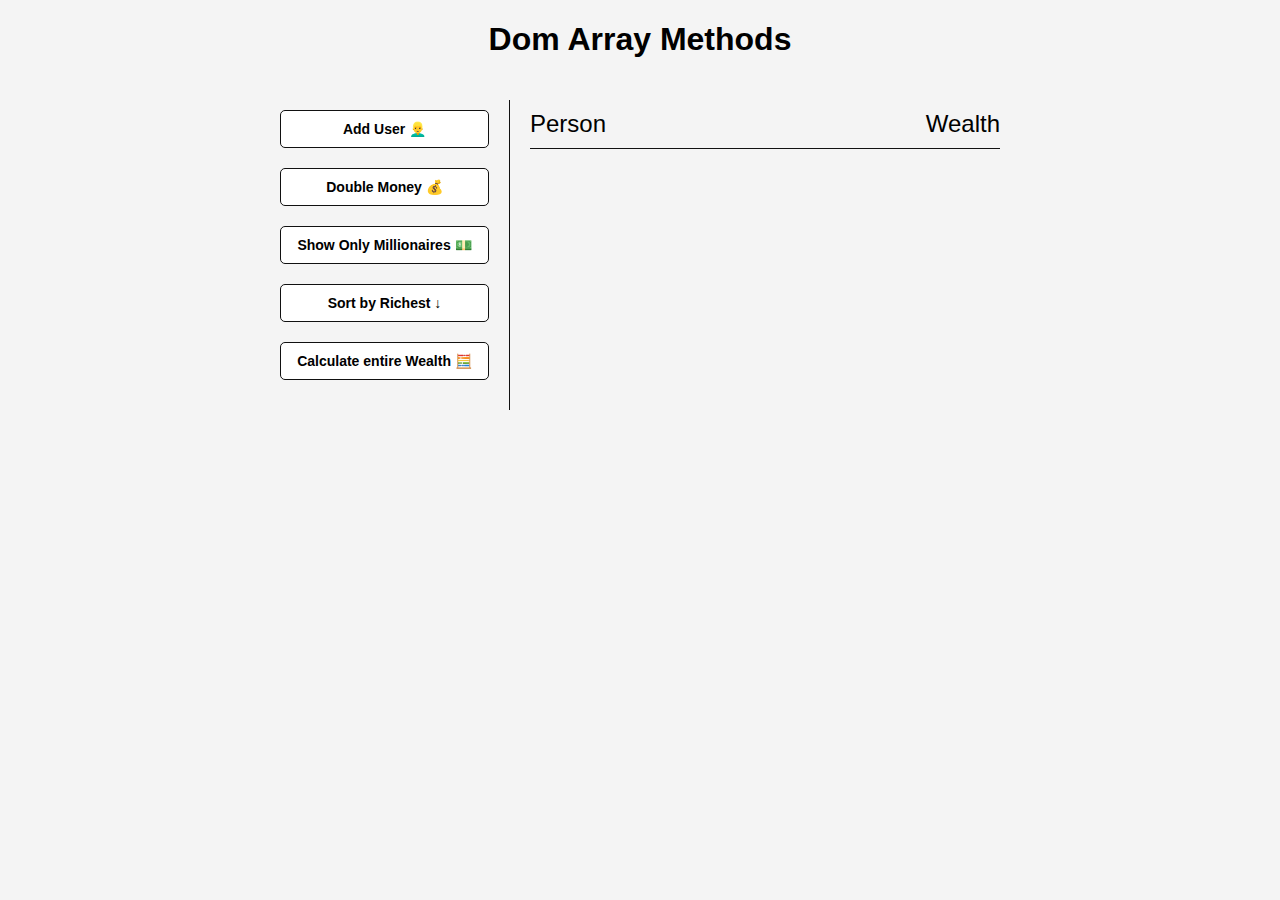
<file: src/dom-array-methods/index.html>
<!DOCTYPE html>
<html lang="en">
<head>
  <meta charset="UTF-8">
  <meta name="viewport" content="width=device-width, initial-scale=1.0">
  <meta http-equiv="X-UA-Compatible" content="ie=edge">
  <link rel="stylesheet" href="style.css">
  <title>Dom Array Method</title>
</head>
<body>
  <h1>Dom Array Methods</h1>
  <div class="container">
    <aside>
      <button id="add-user">Add User 👱‍♂️</button>
      <button id="double">Double Money 💰</button>
      <button id="show-millionaires">Show Only Millionaires 💵</button>
      <button id="sort">Sort by Richest ↓</button>
      <button id="calculate-wealth">Calculate entire Wealth 🧮</button>
    </aside>

    <main id="main">
      <h2><strong>Person</strong> Wealth</h2>
    </main>
  </div>
  <script src="script.js"></script>
</body>
</html>
</file>
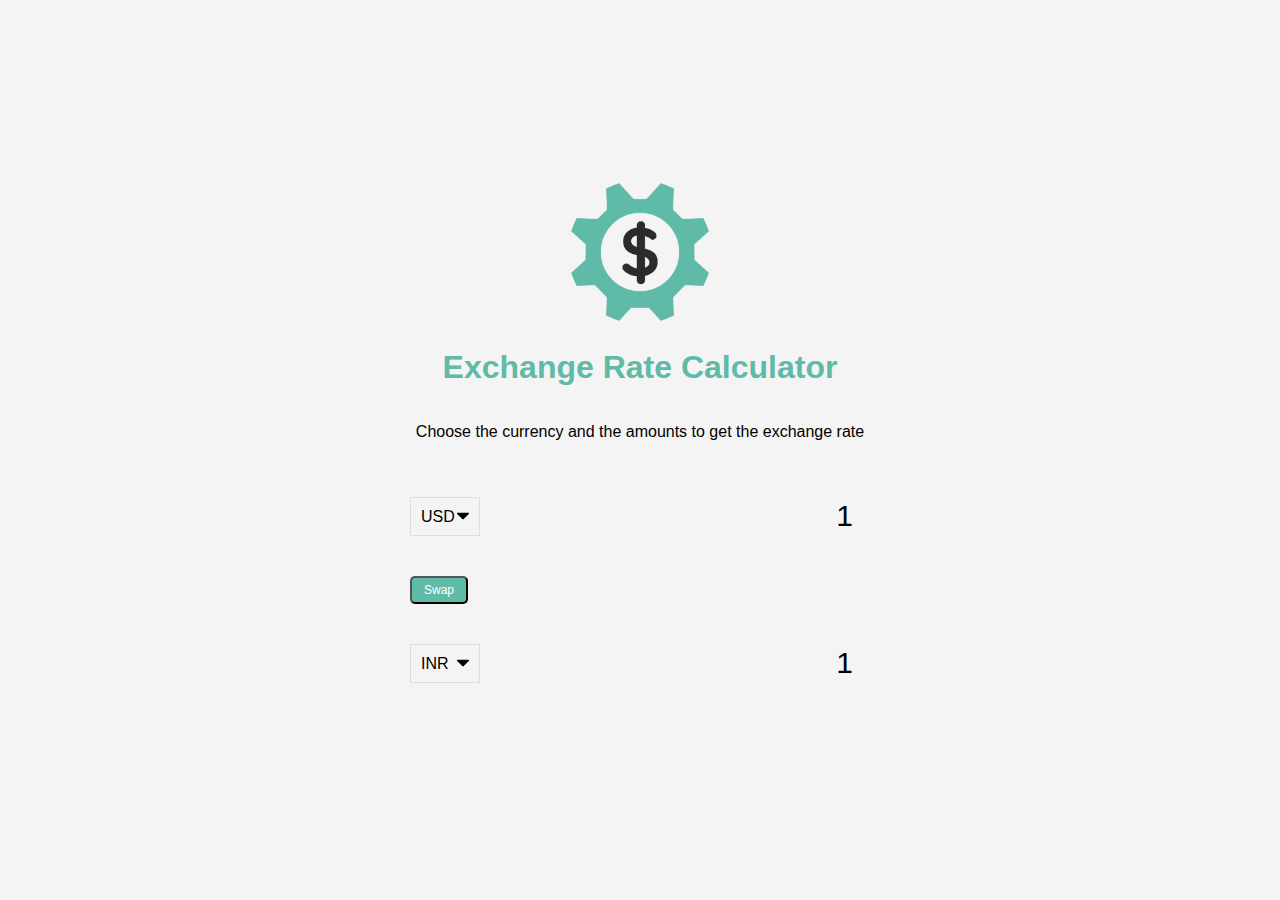
<file: src/exchange-rate-calculator/index.html>
<!DOCTYPE html>
<html lang="en">
<head>
  <meta charset="UTF-8">
  <meta name="viewport" content="width=device-width, initial-scale=1.0">
  <meta http-equiv="X-UA-Compatible" content="ie=edge">
  <link rel="stylesheet" href="style.css">
  <title>Exchange Rate Calculator</title>
</head>
<body>
  <img src="img/money.png" alt="" class="money-img">
  <h1>Exchange Rate Calculator</h1>
  <p>Choose the currency and the amounts to get the exchange rate</p>

  <div class="container">
    <div class="currency">
        <select id="currency-one">
          <option value="AED">AED</option>
          <option value="ARS">ARS</option>
          <option value="AUD">AUD</option>
          <option value="BGN">BGN</option>
          <option value="BRL">BRL</option>
          <option value="BSD">BSD</option>
          <option value="CAD">CAD</option>
          <option value="CHF">CHF</option>
          <option value="CLP">CLP</option>
          <option value="CNY">CNY</option>
          <option value="COP">COP</option>
          <option value="CZK">CZK</option>
          <option value="DKK">DKK</option>
          <option value="DOP">DOP</option>
          <option value="EGP">EGP</option>
          <option value="EUR">EUR</option>
          <option value="FJD">FJD</option>
          <option value="GBP">GBP</option>
          <option value="GTQ">GTQ</option>
          <option value="HKD">HKD</option>
          <option value="HRK">HRK</option>
          <option value="HUF">HUF</option>
          <option value="IDR">IDR</option>
          <option value="ILS">ILS</option>
          <option value="INR">INR</option>
          <option value="ISK">ISK</option>
          <option value="JPY">JPY</option>
          <option value="KRW">KRW</option>
          <option value="KZT">KZT</option>
          <option value="MXN">MXN</option>
          <option value="MYR">MYR</option>
          <option value="NOK">NOK</option>
          <option value="NZD">NZD</option>
          <option value="PAB">PAB</option>
          <option value="PEN">PEN</option>
          <option value="PHP">PHP</option>
          <option value="PKR">PKR</option>
          <option value="PLN">PLN</option>
          <option value="PYG">PYG</option>
          <option value="RON">RON</option>
          <option value="RUB">RUB</option>
          <option value="SAR">SAR</option>
          <option value="SEK">SEK</option>
          <option value="SGD">SGD</option>
          <option value="THB">THB</option>
          <option value="TRY">TRY</option>
          <option value="TWD">TWD</option>
          <option value="UAH">UAH</option>
          <option value="USD" selected>USD</option>
          <option value="UYU">UYU</option>
          <option value="VND">VND</option>
          <option value="ZAR">ZAR</option>
        </select>
        <input type="number" id="amount-one" placeholder="0" value="1">
    </div>

    <div class="swap-rate-container">
        <button class="btn" id="swap">
          Swap
        </button>
        <div class="rate" id="rate"></div>
    </div>

    <div class="currency">
        <select id="currency-two">
          <option value="AED">AED</option>
          <option value="ARS">ARS</option>
          <option value="AUD">AUD</option>
          <option value="BGN">BGN</option>
          <option value="BRL">BRL</option>
          <option value="BSD">BSD</option>
          <option value="CAD">CAD</option>
          <option value="CHF">CHF</option>
          <option value="CLP">CLP</option>
          <option value="CNY">CNY</option>
          <option value="COP">COP</option>
          <option value="CZK">CZK</option>
          <option value="DKK">DKK</option>
          <option value="DOP">DOP</option>
          <option value="EGP">EGP</option>
          <option value="EUR">EUR</option>
          <option value="FJD">FJD</option>
          <option value="GBP">GBP</option>
          <option value="GTQ">GTQ</option>
          <option value="HKD">HKD</option>
          <option value="HRK">HRK</option>
          <option value="HUF">HUF</option>
          <option value="IDR">IDR</option>
          <option value="ILS">ILS</option>
          <option value="INR" selected>INR</option>
          <option value="ISK">ISK</option>
          <option value="JPY">JPY</option>
          <option value="KRW">KRW</option>
          <option value="KZT">KZT</option>
          <option value="MXN">MXN</option>
          <option value="MYR">MYR</option>
          <option value="NOK">NOK</option>
          <option value="NZD">NZD</option>
          <option value="PAB">PAB</option>
          <option value="PEN">PEN</option>
          <option value="PHP">PHP</option>
          <option value="PKR">PKR</option>
          <option value="PLN">PLN</option>
          <option value="PYG">PYG</option>
          <option value="RON">RON</option>
          <option value="RUB">RUB</option>
          <option value="SAR">SAR</option>
          <option value="SEK">SEK</option>
          <option value="SGD">SGD</option>
          <option value="THB">THB</option>
          <option value="TRY">TRY</option>
          <option value="TWD">TWD</option>
          <option value="UAH">UAH</option>
          <option value="USD">USD</option>
          <option value="UYU">UYU</option>
          <option value="VND">VND</option>
          <option value="ZAR">ZAR</option>
        </select>
        <input type="number" id="amount-two" placeholder="0" value="1">
    </div>
  </div>


  <script src="script.js"></script>
</body>
</html>
</file>
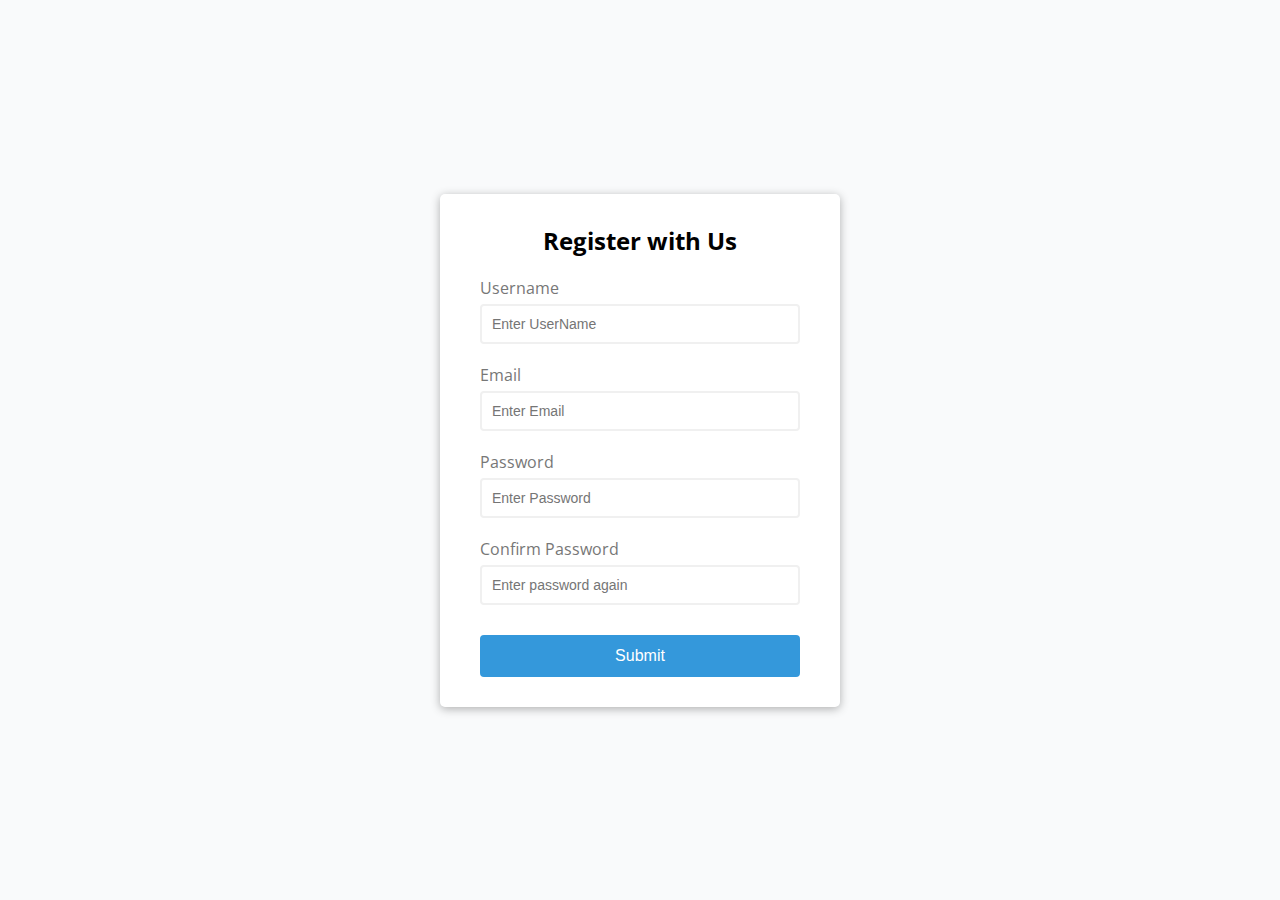
<file: src/form-validator/index.html>
<!DOCTYPE html>
<html lang="en">
<head>
  <meta charset="UTF-8">
  <meta name="viewport" content="width=device-width, initial-scale=1.0">
  <meta http-equiv="X-UA-Compatible" content="ie=edge">
  <title>Form Validator</title>
  <link rel="stylesheet" href="style.css">
</head>
<body>
  <div class="container">
    <form id="form" class="form">
      <h2>Register with Us</h2>
      <div class="form-control">
        <label for="username">Username</label>
        <input type="text" id="username" placeholder="Enter UserName">
        <small>Error message</small>
      </div>
      <div class="form-control">
        <label for="email">Email</label>
        <input type="text" id="email" placeholder="Enter Email">
        <small>Error message</small>
      </div>
      <div class="form-control">
        <label for="password">Password</label>
        <input type="password" id="password" placeholder="Enter Password">
        <small>Error message</small>
      </div>
      <div class="form-control">
        <label for="confirmPassword">Confirm Password</label>
        <input type="password" id="confirmPassword" placeholder="Enter password again">
        <small>Error message</small>
      </div>
      <button type="submit">Submit</button>
    </form>
  </div>
  <script src="script.js"></script>
</body>
</html>
</file>
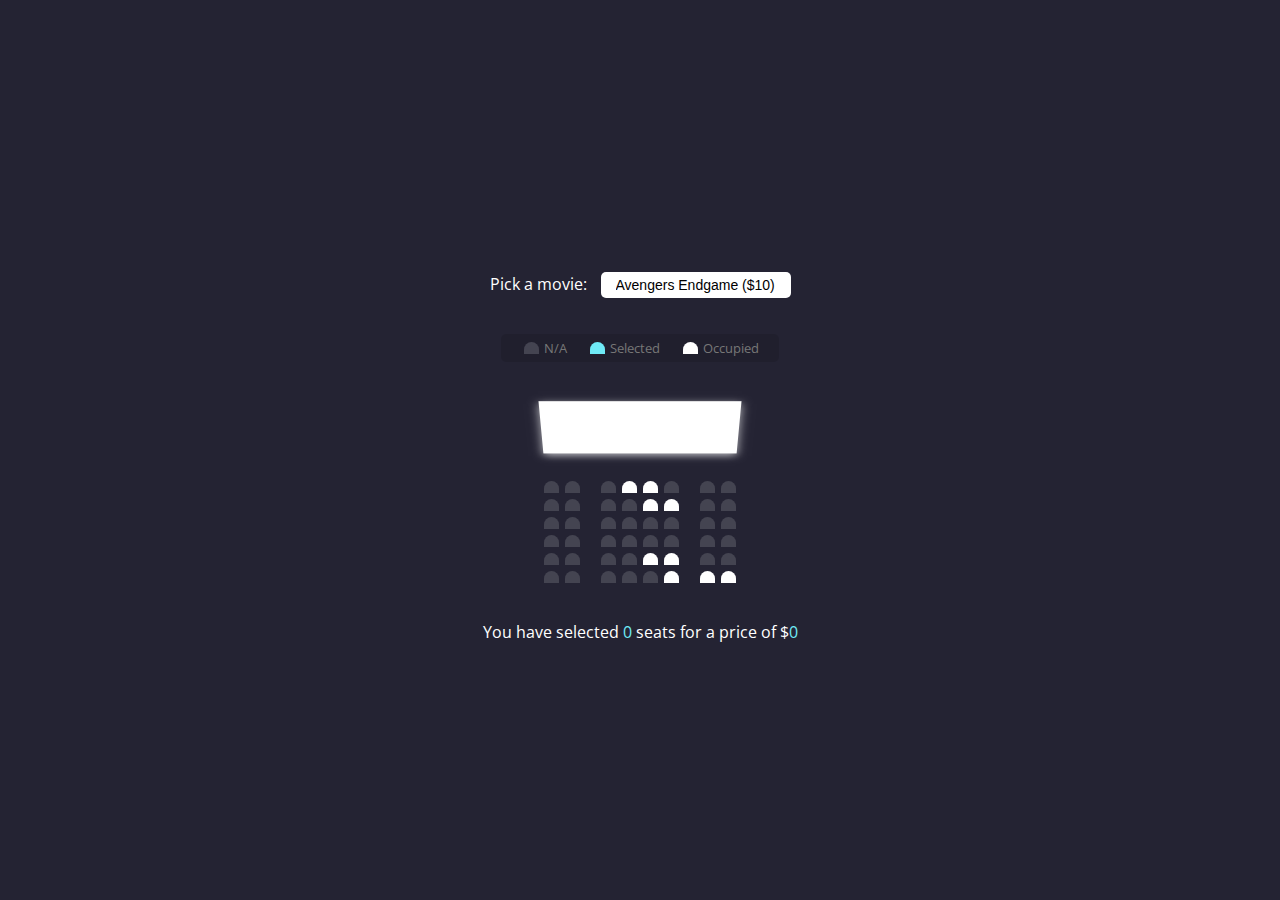
<file: src/movie-seat-booking/index.html>
<!DOCTYPE html>
<html lang="en">
<head>
  <meta charset="UTF-8">
  <meta name="viewport" content="width=device-width, initial-scale=1.0">
  <meta http-equiv="X-UA-Compatible" content="ie=edge">
  <title>Movie seat booking</title>
  <link rel="stylesheet" href="style.css">
</head>
<body>
  <div class="movie-container">
    <label>Pick a movie:</label>
    <select id="movie">
      <option value="10">Avengers Endgame ($10)</option>
      <option value="12">Batman ($12)</option>
      <option value="8">Toy Story ($8)</option>
      <option value="9">Lion King ($9)</option>
    </select>
  </div>
  <ul class="showcase">
    <li>
      <div class="seat"></div>
      <small>N/A</small>
    </li>
    <li>
      <div class="seat selected"></div>
      <small>Selected</small>
    </li>
    <li>
      <div class="seat occupied"></div>
      <small>Occupied</small>
    </li>
  </ul>

  <div class="container">
    <div class="screen"></div>
    <div class="row">
      <div class="seat"></div>
      <div class="seat"></div>
      <div class="seat"></div>
      <div class="seat occupied"></div>
      <div class="seat occupied"></div>
      <div class="seat"></div>
      <div class="seat"></div>
      <div class="seat"></div>
    </div>
        <div class="row">
      <div class="seat"></div>
      <div class="seat"></div>
      <div class="seat"></div>
      <div class="seat"></div>
      <div class="seat occupied"></div>
      <div class="seat occupied"></div>
      <div class="seat"></div>
      <div class="seat"></div>
    </div>
        <div class="row">
      <div class="seat"></div>
      <div class="seat"></div>
      <div class="seat"></div>
      <div class="seat"></div>
      <div class="seat"></div>
      <div class="seat"></div>
      <div class="seat"></div>
      <div class="seat"></div>
    </div>
        <div class="row">
      <div class="seat"></div>
      <div class="seat"></div>
      <div class="seat"></div>
      <div class="seat"></div>
      <div class="seat"></div>
      <div class="seat"></div>
      <div class="seat"></div>
      <div class="seat"></div>
    </div>
        <div class="row">
      <div class="seat"></div>
      <div class="seat"></div>
      <div class="seat"></div>
      <div class="seat"></div>
      <div class="seat occupied"></div>
      <div class="seat occupied"></div>
      <div class="seat"></div>
      <div class="seat"></div>
    </div>
      <div class="row">
      <div class="seat"></div>
      <div class="seat"></div>
      <div class="seat"></div>
      <div class="seat"></div>
      <div class="seat"></div>
      <div class="seat occupied"></div>
      <div class="seat occupied"></div>
      <div class="seat occupied"></div>
    </div>
  </div>

  <p class="text">You have selected <span id="count">0</span> seats for a price of $<span id="total">0</span></p>

  <script src="script.js"></script>
</body>
</html>
</file>
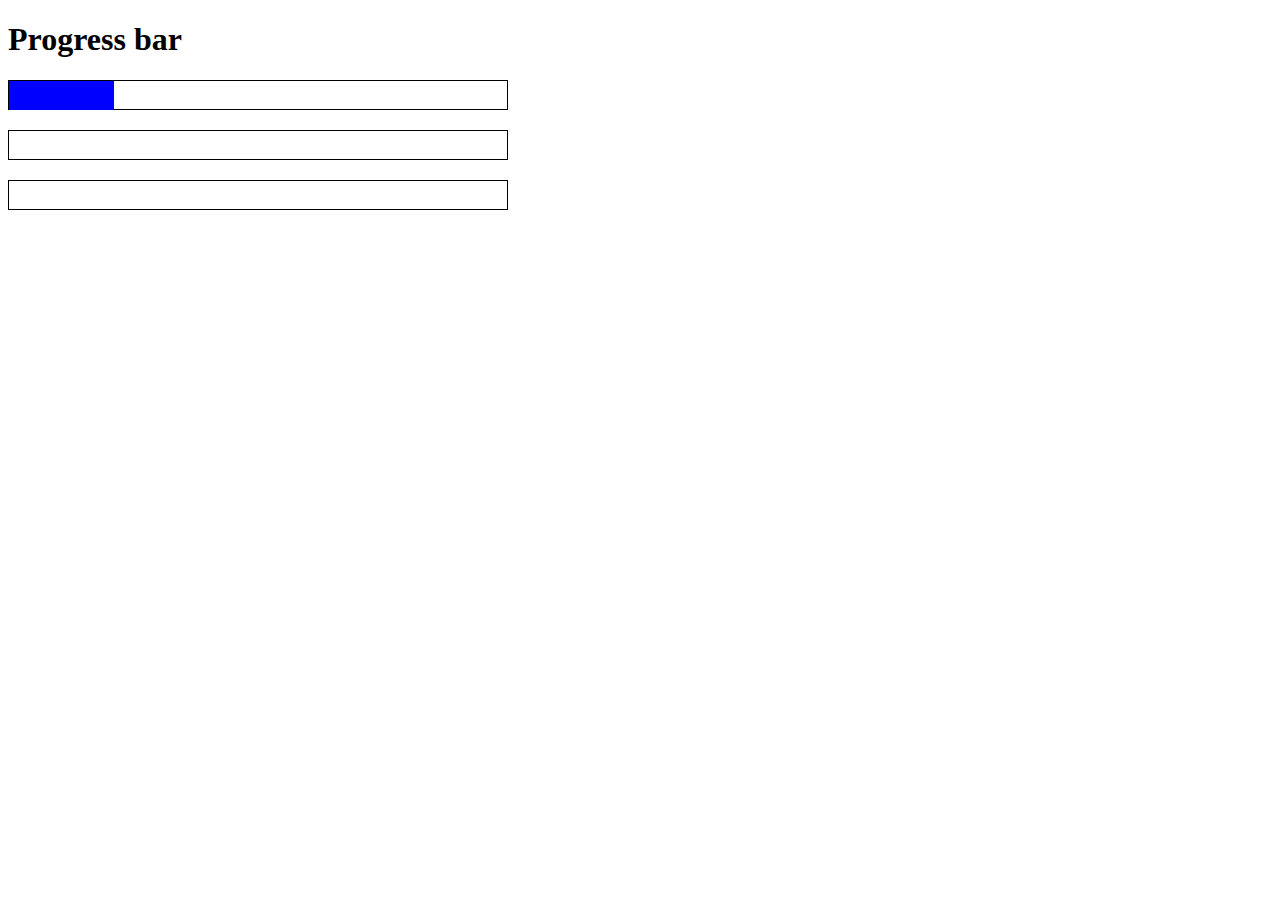
<file: src/progress-bar/index.html>
<!DOCTYPE html>
<html lang="en">
  <head>
    <meta charset="UTF-8" />
    <meta name="viewport" content="width=device-width, initial-scale=1.0" />
    <meta http-equiv="X-UA-Compatible" content="ie=edge" />
    <link rel="stylesheet" href="style.css" />
    <title>Progress Bar</title>
  </head>
  <body>
    <h1>Progress bar</h1>
    <div class="container">
      <div id="bar1" class="bar"></div>
    </div>

    <div class="container">
      <div id="bar2" class="bar"></div>
    </div>

    <div class="container">
      <div id="bar3" class="bar"></div>
    </div>

    <script src="script.js"></script>
  </body>
</html>
</file>
<file: src/dom-array-methods/style.css>
* {
  box-sizing: border-box;
}

body {
  background: #f4f4f4;
  font-family: Arial, Helvetica, sans-serif;
  display: flex;
  flex-direction: column;
  align-items: center;
  min-height: 100vh;
  margin: 0;
}

.container {
  display: flex;
  padding: 20px;
  margin: 0 auto;
  max-width: 100%;
  width: 800px;
}

aside {
  padding: 10px 20px;
  width: 250px;
  border-right: 1px solid #111;
}

button {
  cursor: pointer;
  background-color: #fff;
  border: solid 1px #111;
  border-radius: 5px;
  display: block;
  width: 100%;
  padding: 10px;
  margin-bottom: 20px;
  font-weight: bold;
  font-size: 14px;
}

main {
  flex: 1;
  padding: 10px 20px;
}

h2 {
  border-bottom: 1px solid #111;
  padding-bottom: 10px;
  display: flex;
  justify-content: space-between;
  font-weight: 300;
  margin: 0 0 20px;
}

h3 {
  background-color: #fff;
  border-bottom: 1px solid #111;
  padding: 10px;
  display: flex;
  justify-content: space-between;
  font-weight: 300;
  margin: 20px 0 0;
}

.person {
  display: flex;
  justify-content: space-between;
  font-size: 20px;
  margin-bottom: 10px;
}
</file>
<file: src/exchange-rate-calculator/style.css>
:root {
  --primary-color: #5fbaa7;
}

* {
  box-sizing: border-box;
}

body {
  background-color: #f4f4f4;
  font-family: Arial, Helvetica, sans-serif;
  display: flex;
  flex-direction: column;
  align-items: center;
  justify-content: center;
  height: 100vh;
  margin: 0;
  padding: 20px;
}

h1 {
  color: var(--primary-color);
}

p {
  text-align: center;
}

.btn {
  color: #fff;
  background: var(--primary-color);
  cursor: pointer;
  border-radius: 5px;
  font-size: 12px;
  padding: 5px 12px;
}

.money-img {
  width: 150px;
}

.currency {
  padding: 40px 0;
  display: flex;
  align-items: center;
  justify-content: space-between;
}

.currency select {
  padding: 10px 20px 10px 10px;
  -moz-appearance: none;
  -webkit-appearance: none;
  appearance: none;
  border: 1px solid #dedede;
  font-size: 16px;
  background: transparent;
  background-image: url('data:image/svg+xml;charset=US-ASCII,%3Csvg%20xmlns%3D%22http%3A%2F%2Fwww.w3.org%2F2000%2Fsvg%22%20width%3D%22292.4%22%20height%3D%22292.4%22%3E%3Cpath%20fill%3D%22%20000002%22%20d%3D%22M287%2069.4a17.6%2017.6%200%200%200-13-5.4H18.4c-5%200-9.3%201.8-12.9%205.4A17.6%2017.6%200%200%200%200%2082.2c0%205%201.8%209.3%205.4%2012.9l128%20127.9c3.6%203.6%207.8%205.4%2012.8%205.4s9.2-1.8%2012.8-5.4L287%2095c3.5-3.5%205.4-7.8%205.4-12.8%200-5-1.9-9.2-5.5-12.8z%22%2F%3E%3C%2Fsvg%3E');
  background-position: right 10px top 50%, 0, 0;
  background-size: 12px auto, 100%;
  background-repeat: no-repeat;
}

.currency input {
  border: 0;
  background: transparent;
  font-size: 30px;
  text-align: right;
}

.swap-rate-container {
  display: flex;
  align-items: center;
  justify-content: space-between;
}

.rate {
  color: var(--primary-color);
  font-size: 14px;
  padding: 0 10px;
}

select:focus,
input:focus,
button:focus {
  outline: 0;
}

@media (max-width: 600px) {
  .currency input {
    width: 200px;
  }
}
</file>
<file: src/form-validator/style.css>
@import url('https://fonts.googleapis.com/css?family=Open+Sans&display=swap');
:root {
  --success-color: #2ecc71;
  --error-color: #e74c3c;
}
* {
  box-sizing: border-box;
}

body {
  background-color: #f9fafb;
  font-family: 'Open Sans', sans-serif;
  display: flex;
  align-items: center;
  justify-content: center;
  min-height: 100vh;
  margin: 0;
}

.container {
  background-color: #fff;
  border-radius: 5px;
  box-shadow: 0 2px 10px rgba(0, 0, 0, 0.3);
  width: 400px;
}

h2{
  text-align: center;
  margin: 0 0 20px;
}
.form {
  padding: 30px 40px;
}

.form-control {
  margin-bottom: 10px;
  padding-bottom: 10px;
  position: relative;
}

.form-control label {
  color: #777;
  display: block;
  margin-bottom: 5px;
}

.form-control input {
  border: 2px solid #f0f0f0;
  border-radius: 4px;
  display: block;
  width: 100%;
  padding: 10px;
  font-size: 14px;
}

.form-control input:focus {
  outline: 0;
  border-color: #777;
}
.form-control.success input {
  border-color: var(--success-color);
}
.form-control.error input {
  border-color: var(--error-color);
}

.form-control small {
  color: var(--error-color);
  position: absolute;
  bottom: -8px;
  left: 1px;
  visibility: hidden;
}

.form-control.error small {
  visibility: visible;
}

.form button{
  cursor: pointer;
  background-color: #3498db;
  border: 2px solid #3498db;
  border-radius: 4px;
  color: white;
  display: block;
  font-size: 16px;
  padding: 10px;
  margin-top: 20px;
  width: 100%;
}
</file>
<file: src/movie-seat-booking/style.css>
@import url('https://fonts.googleapis.com/css?family=Open+Sans&display=swap');

* {
  box-sizing: border-box;
}

body {
  background-color: #242333;
  display: flex;
  flex-direction: column;
  color: #fff;
  align-items: center;
  justify-content: center;
  height: 100vh;
  font-family: 'Open Sans', sans-serif;
  margin: 0;
}

.movie-container {
  margin: 20px 0;
}

.container {
  perspective: 1000px;
  margin-bottom: 30px;
}

.movie-container select {
  background-color: #fff;
  border: 0;
  border-radius: 5px;
  font-size: 14px;
  margin-left: 10px;
  padding: 5px 15px;
  --moz-appearance: none;
  --webkit-appearance: none;
  appearance: none;
}

.seat {
  background-color: #444451;
  height: 12px;
  width: 15px;
  margin: 3px;
  border-top-left-radius: 10px;
  border-top-right-radius: 10px;
}

.seat.selected {
  background-color: #6feaf6;
}
.seat.occupied {
  background-color: #fff;
}

.seat:nth-of-type(2){
  margin-right: 18px;
}

.seat:nth-last-of-type(2){
  margin-left: 18px;
}

.seat:not(.occupied):hover {
  cursor: pointer;
  transform: scale(1.2);
}

.showcase .seat:not(.occupied):hover {
  cursor: default;
  transform: scale(1);
}

.showcase {
  background-color: rgba(0, 0, 0, 0.1);
  padding: 5px 10px;
  border-radius: 5px;
  color: #777;
  list-style-type: none;
  display: flex;
  justify-content: space-between;
}
.showcase li{
  display: flex;
  align-items: center;
  justify-content: center;
  margin: 0 10px;
}

.showcase li small {
  margin-left: 2px;
}

.row {
  display: flex;
}

.screen {
  background-color: #fff;
  height: 70px;
  width: 100%;
  margin: 15px 0;
  transform: rotateX(-45deg);
  box-shadow: 0 3px 10px rgba(255, 255, 255, 0.7);
}
p.text {
  margin: 5px 0;
}
p.text span {
  color: #6feaf6;
}
</file>
<file: src/progress-bar/style.css>
* {
  box-sizing: border-box;
}

.container {
  display: block;
  border: 1px solid black;
  width: 500px;
  height: 30px;
  margin-bottom: 20px;
}

.bar {
  background-color: blue;
  height: 29px;
  width: 0%;
}
</file>
